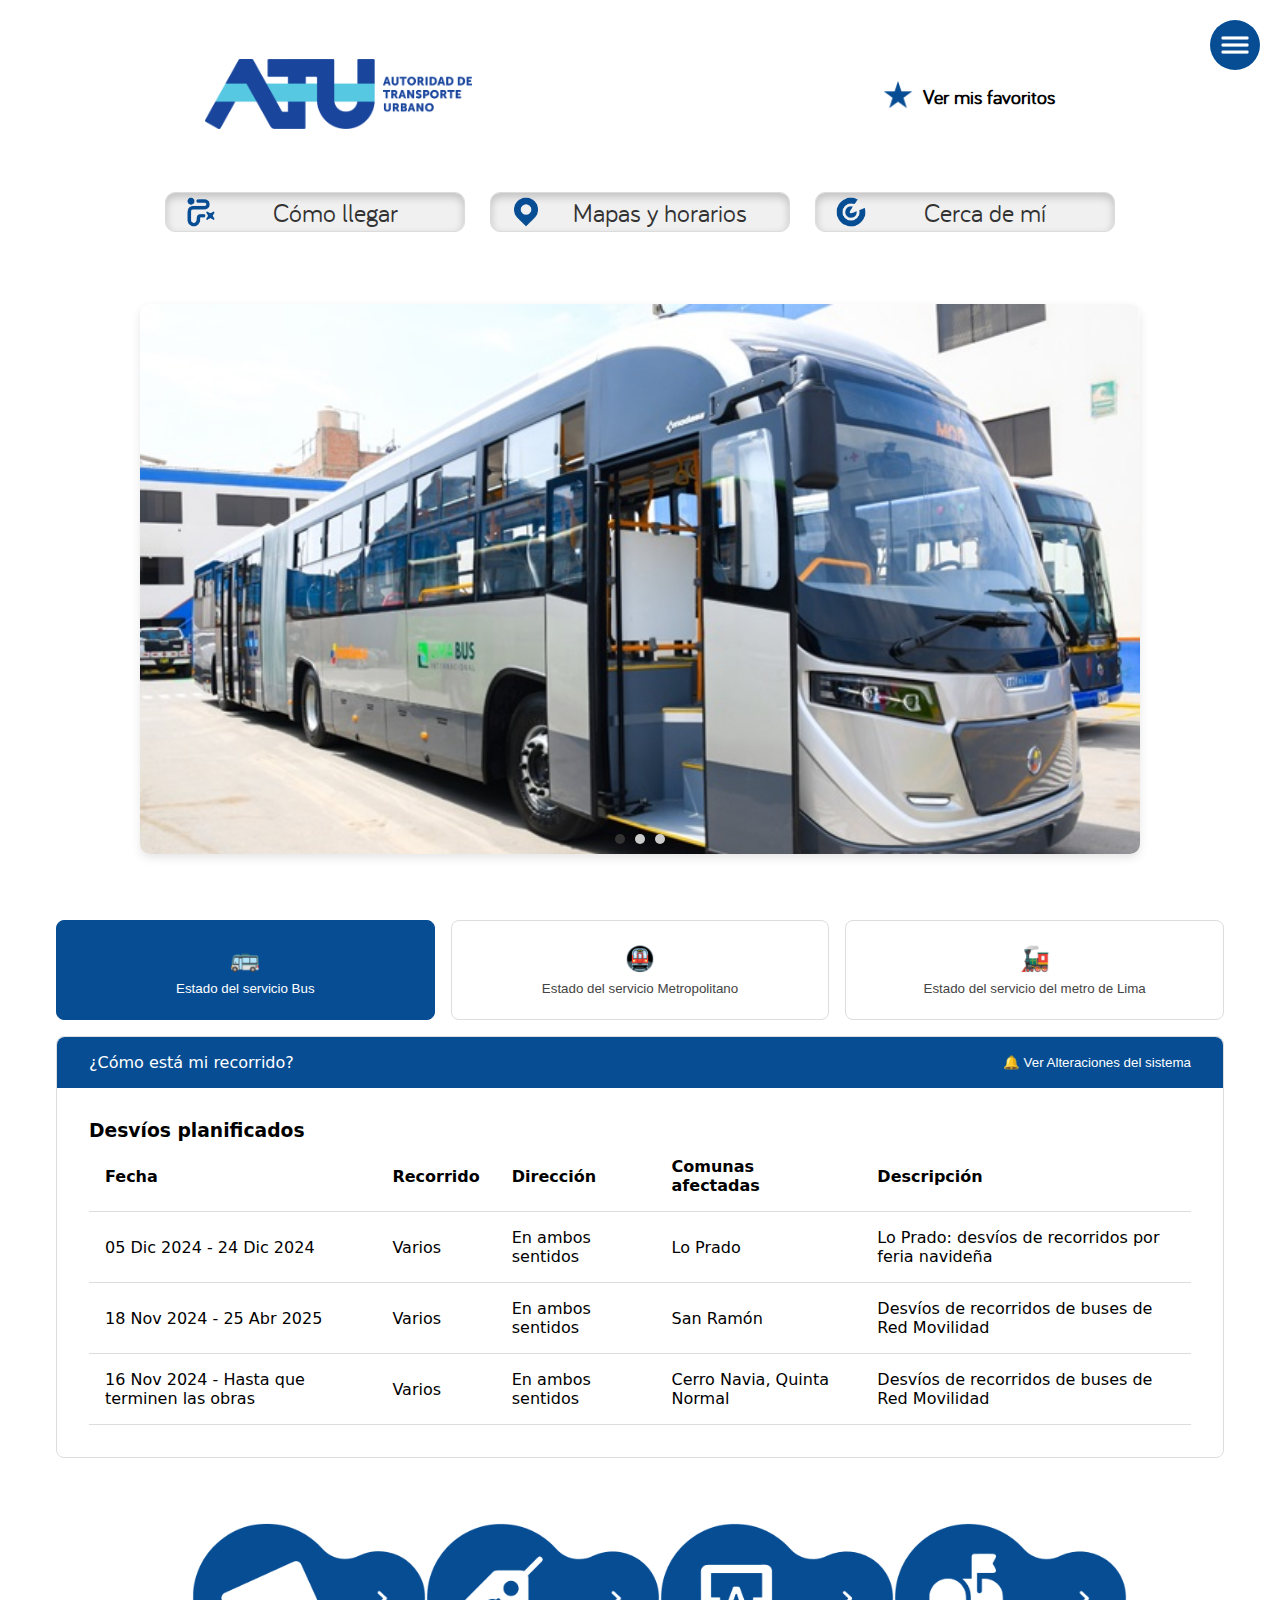
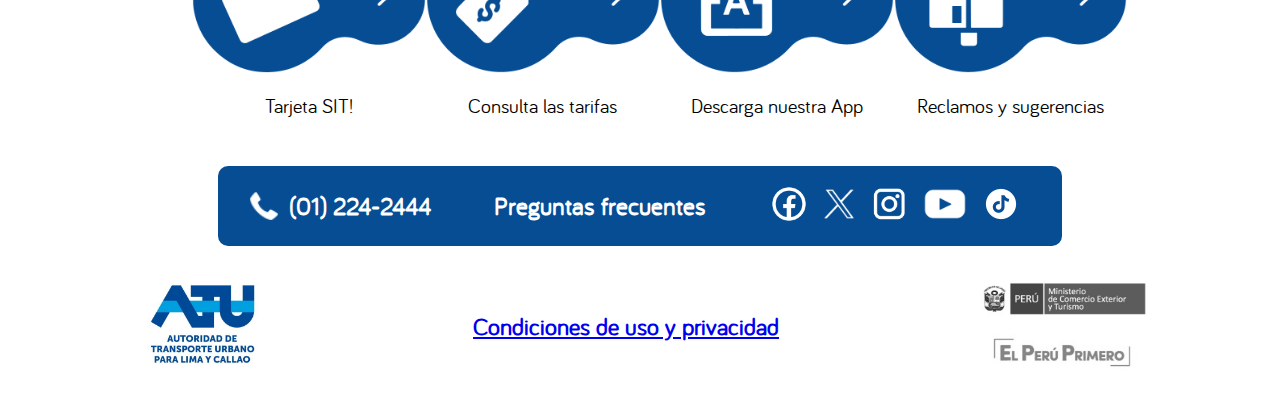
<file: index.html>
<!DOCTYPE html>
<html lang="en">
<head>
    <meta charset="UTF-8">
    <meta name="viewport" content="width=device-width, initial-scale=1.0">
    <link rel="stylesheet" href="styles/bloquefijo.css">
    <link rel="stylesheet" href="styles/inicio.css">
    <link rel="stylesheet" href="styles/contenido.css">
    <link rel="stylesheet" href="styles/menu.css">
    <title>Inicio - ATU</title>
    <link rel="icon" href="images/Frame-1.ico" type="image/x-icon">
</head>
<body>
    <div class="header">
        <div class="logo">
            <a href="index.html"><img src="images/Logotipo_ATU_2.png" alt="Logotipo_ATU"></a>
        </div>
        <div class="fav_menu">
            <div class="fav">
                <h1><img src="images/fav.png" alt="favoritos">Ver mis favoritos</h1>
            </div>
            <div class="menu">
                <button class="menu-btn">
                  <img src="images/menu.png" alt="menu">
                </button>

                <div class="overlay"></div>

                <div class="side-menu">
                    <button class="close-btn">×</button>
                    <a href="#" class="menu-item">Planifica tu viaje</a>
                    <a href="#" class="menu-item">Estado del servicio</a>
                    <a href="#" class="menu-item">Mapas y horarios</a>
                    <a href="#" class="menu-item">Tarifas y recargas</a>
                    <a href="#" class="menu-item">Red comunica</a>
                    <a href="#" class="menu-item">Ayuda y contacto</a>
                    <a href="#" class="menu-item">Acerca de red</a>
                    
                    <div class="language-section">
                        <a href="#" class="menu-item">Español</a>
                        <a href="#" class="menu-item">Quechua (Proximamente)</a>
                    </div>
                </div>

                <script>
                    const menuBtn = document.querySelector('.menu-btn');
                    const sideMenu = document.querySelector('.side-menu');
                    const closeBtn = document.querySelector('.close-btn');
                    const overlay = document.querySelector('.overlay');

                    menuBtn.addEventListener('click', () => {
                        sideMenu.classList.add('active');
                        overlay.classList.add('active');
                    });

                    const closeMenu = () => {
                        sideMenu.classList.remove('active');
                        overlay.classList.remove('active');
                    };

                    closeBtn.addEventListener('click', closeMenu);
                    overlay.addEventListener('click', closeMenu);
                </script>
            </div>
        </div>
    </div>

    <div class="padre">
        <div class="header2">
            <div class="button-container">
                <a href="comollegar.html" class="button">
                    <img src="images/como-llegar.png" alt="Route">
                    <span>Cómo llegar</span>
                </a>
                <a href="mapasyhorarios.html" class="button">
                    <img src="images/mapas.png" alt="Map">
                    <span>Mapas y horarios</span>
                </a>
                <a href="#" class="button">
                    <img src="images/filtro-cerca.png" alt="Nearby">
                    <span>Cerca de mí</span>
                </a>
            </div>
        </div>
    </div>
    
    <div class="padre">
        <div class="carousel">
            <div class="carousel-track">
                <div class="carousel-item">
                    <img src="images/slide1.jpg" alt="Image 1">
                </div>
                <div class="carousel-item">
                    <img src="images/slide2.jpg" alt="Image 2">
                </div>
                <div class="carousel-item">
                    <img src="images/slide3.png" alt="Image 3">
                </div>
            </div>
            <div class="carousel-indicators">
                <div class="indicator" data-index="0"></div>
                <div class="indicator" data-index="1"></div>
                <div class="indicator" data-index="2"></div>
            </div>
            <script src="js/carrusel.js"></script>
        </div>
    </div>
    
    <div class="container">
        <div class="tabs">
          <button class="tab active" data-tab="bus">
            <span class="tab-icon">🚌</span>
            <span class="tab-text">Estado del servicio Bus</span>
          </button>
          <button class="tab" data-tab="metro">
            <span class="tab-icon">🚇</span>
            <span class="tab-text">Estado del servicio Metropolitano</span>
          </button>
          <button class="tab" data-tab="metrotren">
            <span class="tab-icon">🚂</span>
            <span class="tab-text">Estado del servicio del metro de Lima</span>
          </button>
        </div>
        
        <div class="content-wrapper">
          <div class="content active" id="bus">
            <div class="status-header">
              <div>¿Cómo está mi recorrido?</div>
              <button onclick="alert('Ver alteraciones')" style="background:none;border:none;color:white;cursor:pointer">
                🔔 Ver Alteraciones del sistema
              </button>
            </div>
            
            <div class="planned-changes">
              <h3>Desvíos planificados</h3>
              <table>
                <thead>
                  <tr>
                    <th>Fecha</th>
                    <th>Recorrido</th>
                    <th>Dirección</th>
                    <th>Comunas afectadas</th>
                    <th>Descripción</th>
                  </tr>
                </thead>
                <tbody>
                  <tr>
                    <td>05 Dic 2024 - 24 Dic 2024</td>
                    <td>Varios</td>
                    <td>En ambos sentidos</td>
                    <td>Lo Prado</td>
                    <td>Lo Prado: desvíos de recorridos por feria navideña</td>
                  </tr>
                  <tr>
                    <td>18 Nov 2024 - 25 Abr 2025</td>
                    <td>Varios</td>
                    <td>En ambos sentidos</td>
                    <td>San Ramón</td>
                    <td>Desvíos de recorridos de buses de Red Movilidad</td>
                  </tr>
                  <tr>
                    <td>16 Nov 2024 - Hasta que terminen las obras</td>
                    <td>Varios</td>
                    <td>En ambos sentidos</td>
                    <td>Cerro Navia, Quinta Normal</td>
                    <td>Desvíos de recorridos de buses de Red Movilidad</td>
                  </tr>
                </tbody>
              </table>
            </div>
          </div>
          
          <div class="content" id="metro">
            <div class="status-header">
              <div>No hay incidencias</div>
              <button onclick="alert('Ver plano')" style="background:none;border:none;color:white;cursor:pointer">
                📍 Ver plano de red
              </button>
            </div>
            
            <div class="metro-lines">

              <div class="line-status">
                <span class="line-badge L1">REGULAR A</span>
                <button onclick="toggleImage('imageContainerL1')">Ver Ruta</button>
                <div id="imageContainerL1" style="display: none;">
                  <a href="images/A-REGULAR.png" download="Ruta-Metro-Regular-A">
                    <img src="images/A-REGULAR.png" alt="Ruta del metro" />
                  </a>
                </div>
            </div>
            
            

            <div class="line-status">
              <span class="line-badge L2">REGULAR B</span>
              <button onclick="toggleImage('imageContainerL2')">Ver Ruta</button>
              <div id="imageContainerL2" style="display: none;">
                  <a href="images/nuevo-Regular-B.jpg" download="REGULAR-B">
                      <img src="images/nuevo-Regular-B.jpg" alt="Ruta del metro" />
                  </a>
              </div>
          </div>
          
          <div class="line-status">
              <span class="line-badge L3">REGULAR C</span>
              <button onclick="toggleImage('imageContainerL3')">Ver Ruta</button>
              <div id="imageContainerL3" style="display: none;">
                  <a href="images/REGULAR-C-QR.png" download="REGULAR-C">
                      <img src="images/REGULAR-C-QR.png" alt="Ruta del metro" />
                  </a>
              </div>
          </div>
          
          <div class="line-status">
              <span class="line-badge L4">REGULAR D</span>
              <button onclick="toggleImage('imageContainerL4')">Ver Ruta</button>
              <div id="imageContainerL4" style="display: none;">
                  <a href="images/D-REGULAR.png" download="REGULAR-D">
                      <img src="images/D-REGULAR.png" alt="Ruta del metro" />
                  </a>
              </div>
          </div>
          
          <div class="line-status">
              <span class="line-badge L4a">EXPRESO 1</span>
              <button onclick="toggleImage('imageContainerL4a')">Ver Ruta</button>
              <div id="imageContainerL4a" style="display: none;">
                  <a href="images/EXPRESO-1AN_NS.jpg" download="EXPRESO-1">
                      <img src="images/EXPRESO-1AN_NS.jpg" alt="Ruta del metro" />
                  </a>
              </div>
          </div>
          
          <div class="line-status">
              <span class="line-badge L5">EXPRESO 2</span>
              <button onclick="toggleImage('imageContainerL5')">Ver Ruta</button>
              <div id="imageContainerL5" style="display: none;">
                  <a href="FF/images/EXPRESO-2A_NS.jpg" download="EXPRESO-2">
                      <img src="images/EXPRESO-2A_NS.jpg" alt="Ruta del metro" />
                  </a>
              </div>
          </div>
          
          <div class="line-status">
              <span class="line-badge L6">EXPRESO 3</span>
              <button onclick="toggleImage('imageContainerL6')">Ver Ruta</button>
              <div id="imageContainerL6" style="display: none;">
                  <a href="FF/images/EXPRESO-3B.png" download="EXPRESO-3">
                      <img src="images/EXPRESO-3B.png" alt="Ruta del metro" />
                  </a>
              </div>
          </div>
          
          <div class="line-status">
              <span class="line-badge L6">EXPRESO 5</span>
              <button onclick="toggleImage('imageContainerL6a')">Ver Ruta</button>
              <div id="imageContainerL6a" style="display: none;">
                  <a href="images/EXPREO 5.jpg" download="EXPRESO-5">
                      <img src="images/EXPREO 5.jpg" alt="Ruta del metro" />
                  </a>
              </div>
          </div>
          
          <div class="line-status">
              <span class="line-badge L5">EXPRESO 6</span>
              <button onclick="toggleImage('imageContainerL5a')">Ver Ruta</button>
              <div id="imageContainerL5a" style="display: none;">
                  <a href="images/EXPRESO-6.png" download="EXPRESO-6">
                      <img src="images/EXPRESO-6.png" alt="Ruta del metro" />
                  </a>
              </div>
          </div>
          
          <div class="line-status">
              <span class="line-badge L4">EXPRESO 7</span>
              <button onclick="toggleImage('imageContainerL4b')">Ver Ruta</button>
              <div id="imageContainerL4b" style="display: none;">
                  <a href="images/EXPRESO-7.png" download="EXPRESO-7">
                      <img src="images/EXPRESO-7.png" alt="Ruta del metro" />
                  </a>
              </div>
          </div>
          
          <div class="line-status">
              <span class="line-badge L3">EXPRESO 8</span>
              <button onclick="toggleImage('imageContainerL3a')">Ver Ruta</button>
              <div id="imageContainerL3a" style="display: none;">
                  <a href="images/nuevo-EX8-QR.jpg" download="EXPRESO-8">
                      <img src="images/nuevo-EX8-QR.jpg" alt="Ruta del metro" />
                  </a>
              </div>
          </div>
          
          <div class="line-status">
              <span class="line-badge L2">EXPRESO 9</span>
              <button onclick="toggleImage('imageContainerL2a')">Ver Ruta</button>
              <div id="imageContainerL2a" style="display: none;">
                  <a href="images/nuevo-EX9-(norte-a-sur)-QR.jpg" download="EXPRESO-9">
                      <img src="images/nuevo-EX9-(norte-a-sur)-QR.jpg" alt="Ruta del metro" />
                  </a>
              </div>
          </div>
          
          <div class="line-status">
              <span class="line-badge L1">EXPRESO 10</span>
              <button onclick="toggleImage('imageContainerL1a')">Ver Ruta</button>
              <div id="imageContainerL1a" style="display: none;">
                  <a href="images/EXPRESO-10.png" download="EXPRESO-10">
                      <img src="images/EXPRESO-10.png" alt="Ruta del metro" />
                  </a>
              </div>
          </div>
          
          <div class="line-status">
              <span class="line-badge L4">EXPRESO 11</span>
              <button onclick="toggleImage('imageContainerL4c')">Ver Ruta</button>
              <div id="imageContainerL4c" style="display: none;">
                  <a href="images/EX11-NS.jpg" download="EXPRESO-11">
                      <img src="images/EX11-NS.jpg" alt="Ruta del metro" />
                  </a>
              </div>
          </div>
          
          <div class="line-status">
              <span class="line-badge L3">EXPRESO 12</span>
              <button onclick="toggleImage('imageContainerL3b')">Ver Ruta</button>
              <div id="imageContainerL3b" style="display: none;">
                  <a href="images/EX12.jpg" download="EXPRESO-12">
                      <img src="images/EX12.jpg" alt="Ruta del metro" />
                  </a>
              </div>
          </div>
          
          <div class="line-status">
              <span class="line-badge L2">SUPER EXPRESO</span>
              <button onclick="toggleImage('imageContainerL2b')">Ver Ruta</button>
              <div id="imageContainerL2b" style="display: none;">
                  <a href="images/SUPEREXPRE.jpg" download="SUPER-EXPRESO">
                      <img src="images/SUPEREXPRE.jpg" alt="Ruta del metro" />
                  </a>
              </div>
          </div>
          
          <div class="line-status">
              <span class="line-badge L1">SUPER EXPRESO NORTE</span>
              <button onclick="toggleImage('imageContainerL1b')">Ver Ruta</button>
              <div id="imageContainerL1b" style="display: none;">
                  <a href="images/SUPEREEXPRESONORTE.png" download="SUPER-EXPRESO-NORTE">
                      <img src="images/SUPEREEXPRESONORTE.png" alt="Ruta del metro" />
                  </a>
              </div>
          </div>
          
          <div class="line-status">
              <span class="line-badge L6">LECHUCEROS</span>
              <button onclick="toggleImage('imageContainerL6b')">Ver Ruta</button>
              <div id="imageContainerL6b" style="display: none;">
                  <a href="images/mapa-Lechucero2.png" download="LECHUCEROS">
                      <img src="images/mapa-Lechucero2.png" alt="Ruta del metro" />
                  </a>
              </div>
          </div>
          



        <script>
                function toggleImage(imageId) {
                    var imageContainer = document.getElementById(imageId);
                    if (imageContainer.style.display === "none") {
                        imageContainer.style.display = "block";
                    } else {
                        imageContainer.style.display = "none";
                    }
                }
         </script>
              
              
                  </div>
                </div>
              </div>
            </div>
          </div>
          
          <div class="content" id="metrotren">
            <div class="status-header">
              <div>No hay incidencias</div>
              <button onclick="alert('Ver línea')" style="background:none;border:none;color:white;cursor:pointer">
                📍 Ver línea
              </button>
            </div>
            
            <div class="metrotren">
              <div class="line-status">
                <span style="font-weight:bold">Metro de Lima</span>
                
                  <ul class="stations">
                    <main>
                      <section>
                          <h2>Línea 1 (Verde)</h2>
                          <ul>
                              <li>Bayóvar (ACTIVO)</li>
                              <li>Santa Rosa (ACTIVO)</li>
                              <li>San Martín (ACTIVO)</li>
                              <li>San Carlos (ACTIVO)</li>
                              <li>Los Postes (ACTIVO)</li>
                              <li>Los Jardines (ACTIVO)</li>
                              <li>Pirámide del Sol (ACTIVO)</li>
                              <li>Caja de Agua (ACTIVO)</li>
                              <li>Presbítero Maestro (ACTIVO)</li>
                              <li>El Ángel (ACTIVO)</li>
                              <li>Miguel Grau (ACTIVO)</li>
                              <li>Gamarra (ACTIVO)</li>
                              <li>Arriola (ACTIVO)</li>
                              <li>La Cultura (ACTIVO)</li>
                              <li>San Borja Sur (ACTIVO)</li>
                              <li>Angamos (ACTIVO)</li>
                              <li>Cabitos (ACTIVO)</li>
                              <li>Ayacucho (ACTIVO)</li>
                              <li>Jorge Chávez (ACTIVO)</li>
                              <li>Atocongo (ACTIVO)</li>
                              <li>San Juan (ACTIVO)</li>
                              <li>María Auxiliadora (ACTIVO)</li>
                              <li>Villa María (ACTIVO)</li>
                              <li>Pumacahua (ACTIVO)</li>
                              <li>Parque Industrial (ACTIVO)</li>
                              <li>Villa El Salvador (ACTIVO)</li>
                              <a> </a>
                              <a> </a>
                              <div class="download-button">
                                <a href="images/Mapa_Linea_1_Metro_de_Lima-768x576.webp" download="Imagen-Ruta-Metro">
                                  <button>DESCARGAR MAPA LINEA 1</button>
                                </a>
                              </div>
                          </ul>
                      </section>
              
                      
                      
                  </main>
                  </ul>
              </section>
                <span></span>
              </div>
            </div>
          </div>
        </div>
        <script src="js/tabla.js"></script>
      </div>

    <div class="burbujas">
        <div class="subburbujas">
            <div class="tarjeta">
                <a href="tarjeta.html"><img src="images/servicios-recarga-tu-tarjeta.png" alt="Tarjetas">Tarjeta SIT!</a>
            </div>
            <div class="tarifas">
                <a href="ConsultaTarifa.html"><img src="images/servicios-consulta-las-tarifas.png" alt="Tarjetas">Consulta las tarifas</a>
            </div>
            <div class="app">
                <a href="https://portal.atu.gob.pe/app-ATU/aplicacionMovil.html"><img src="images/servicios-descarga-nuestra-app.png" alt="Tarjetas">Descarga nuestra App</a>
            </div>
            <div class="reclamos">
                <a href="reclamos.html"><img src="images/servicios-reclamos-y-sugerencias.png" alt="Tarjetas">Reclamos y sugerencias</a>
            </div>
        </div>
    </div>

    <div class="redes1">
        <div class="redes2">
            <div class="telefono">
                <h1><img src="images/telefono-blanco.png" alt="telefono">(01) 224-2444</h1>
            </div>
            <div class="texto">
                <a href="preguntasfrecuentes.html"><h1>Preguntas frecuentes</h1></a>
            </div>
            <div class="redes3">
              <div class="fb">
                <a href="https://www.facebook.com/ATU.GobPeru/" target="_blank">
                    <img src="images/facebook-new.png" alt="Facebook">
                </a>
            </div>
            <div class="twt">
                <a href="https://x.com/ATU_GobPeru" target="_blank">
                    <img src="images/twitter-x.png" alt="Twitter">
                </a>
            </div>
            <div class="ig">
                <a href="https://www.instagram.com/atu.gobperu/" target="_blank">
                    <img src="images/instagram.png" alt="Instagram">
                </a>
            </div>
            <div class="yt">
                <a href="https://www.youtube.com/c/ATUPer%C3%BA" target="_blank">
                    <img src="images/youtube.png" alt="YouTube">
                </a>
            </div>
            <div class="tktk">
                <a href="https://www.tiktok.com/@atuperu" target="_blank">
                    <img src="images/tiktok.png" alt="TikTok">
                </a>
            </div>
            </div>
        </div>
    </div>

    <div class="antfoot">
        <div class="footer">
            <div class="footlogo">
                <a href="index.html"><img src="images/Logo_ATU_4.jpg" alt=""></a>
            </div>
            <h1>
                    <a href="Doc/PyP.pdf" download="condiciones y privacidad">Condiciones de uso y privacidad</a>
                </h1>
            <div class="footlogo2">
               <img src="images/mtc.png" alt=""> 
            </div>
        </div>
    </div>
</body>
</html>
</file>
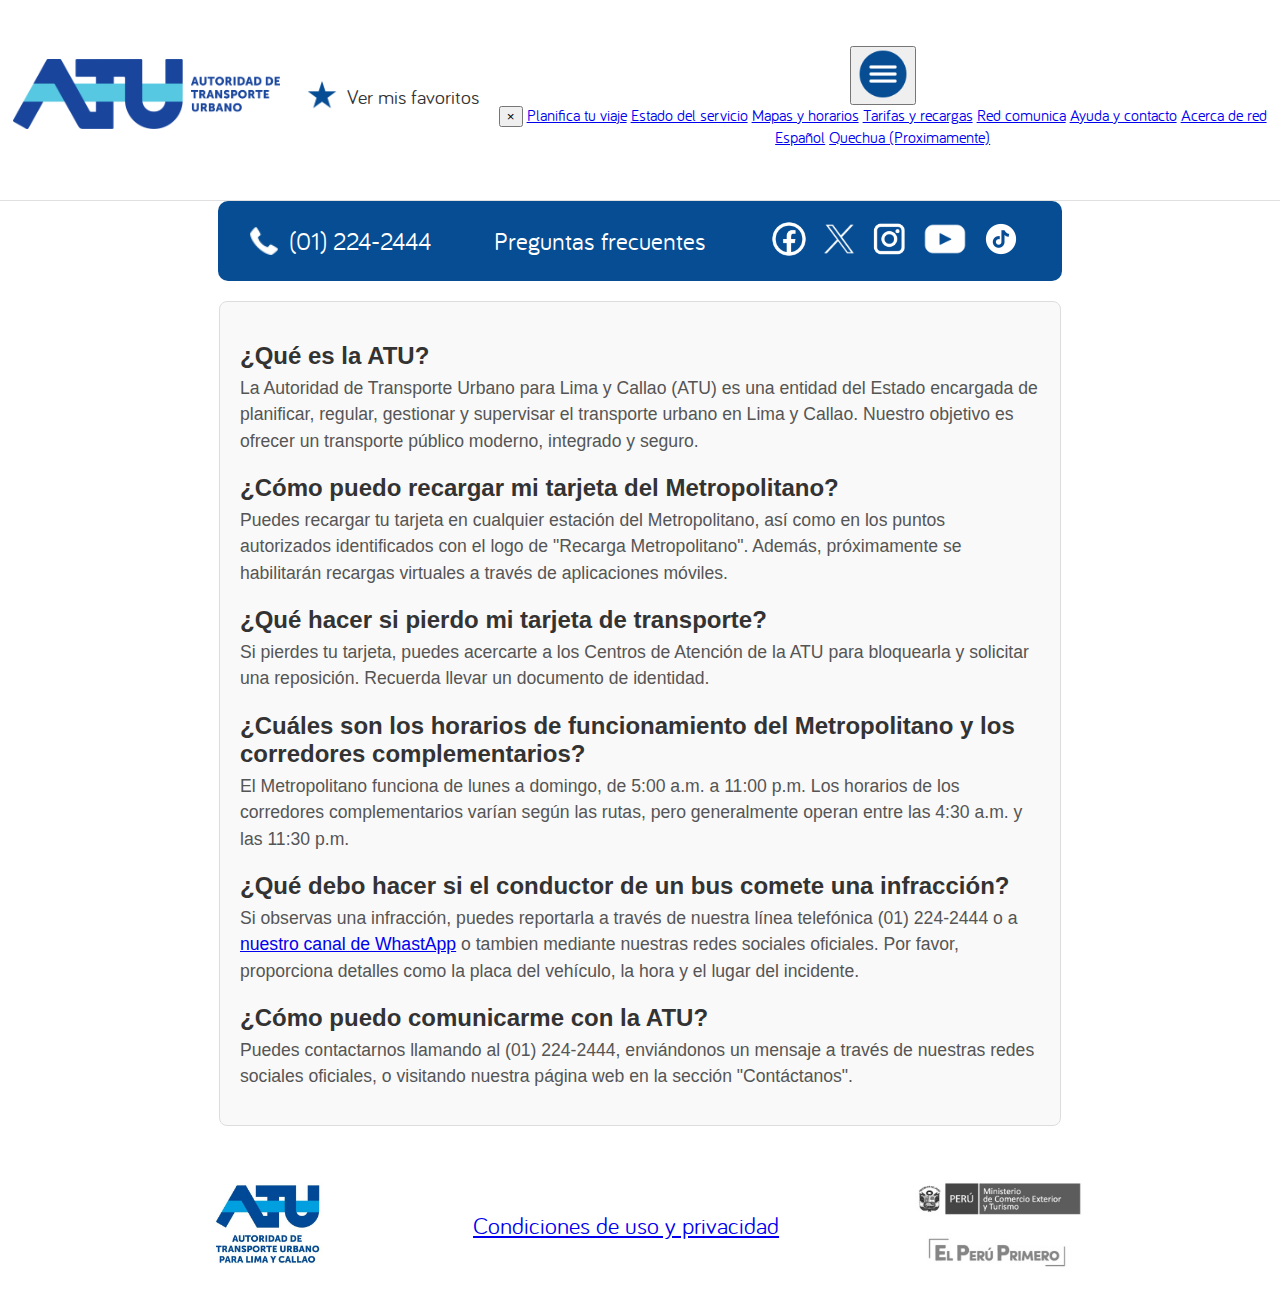
<file: preguntasfrecuentes.html>
<!DOCTYPE html>
<html lang="en">
<head>
    <meta charset="UTF-8">
    <meta name="viewport" content="width=device-width, initial-scale=1.0">
    <link rel="stylesheet" href="styles/bloquefijo.css">
    <link rel="stylesheet" href="styles/inicio.css">
    <link rel="stylesheet" href="styles/contenido.css">
    <link rel="stylesheet" href="styles/pf.css">


    <link rel="stylesheet" href="styles/preguntas.css">

    <title>Inicio - ATU</title>
    <link rel="icon" href="images/Frame-1.ico" type="image/x-icon">
</head>
<body>
    <div class="header">
        <div class="logo">
            <a href="index.html"><img src="images/Logotipo_ATU_2.png" alt="Logotipo_ATU"></a>
        </div>
        <div class="fav_menu">
            <div class="fav">
                <h1><img src="images/fav.png" alt="favoritos">Ver mis favoritos</h1>
            </div>
            <div class="menu">
                <button class="menu-btn">
                  <img src="images/menu.png" alt="menu">
                </button>

                <div class="overlay"></div>

                <div class="side-menu">
                    <button class="close-btn">×</button>
                    <a href="#" class="menu-item">Planifica tu viaje</a>
                    <a href="#" class="menu-item">Estado del servicio</a>
                    <a href="#" class="menu-item">Mapas y horarios</a>
                    <a href="#" class="menu-item">Tarifas y recargas</a>
                    <a href="#" class="menu-item">Red comunica</a>
                    <a href="#" class="menu-item">Ayuda y contacto</a>
                    <a href="#" class="menu-item">Acerca de red</a>
                    
                    <div class="language-section">
                        <a href="#" class="menu-item">Español</a>
                        <a href="#" class="menu-item">Quechua (Proximamente)</a>
                    </div>
                </div>

                <script>
                    const menuBtn = document.querySelector('.menu-btn');
                    const sideMenu = document.querySelector('.side-menu');
                    const closeBtn = document.querySelector('.close-btn');
                    const overlay = document.querySelector('.overlay');

                    menuBtn.addEventListener('click', () => {
                        sideMenu.classList.add('active');
                        overlay.classList.add('active');
                    });

                    const closeMenu = () => {
                        sideMenu.classList.remove('active');
                        overlay.classList.remove('active');
                    };

                    closeBtn.addEventListener('click', closeMenu);
                    overlay.addEventListener('click', closeMenu);
                </script>
            </div>
        </div>
    </div>



    <nav>
        <ul class="nav-list">
            
        </ul>
    </nav>

    
    

    <div class="redes1">
        <div class="redes2">
            <div class="telefono">
                <h1><img src="images/telefono-blanco.png" alt="telefono">(01) 224-2444</h1>
            </div>
            <div class="texto">
                <a href="preguntasfrecuentes.html"><h1>Preguntas frecuentes</h1></a>
            </div>
            <div class="redes3">
                <div class="fb">
                    <a href="https://www.facebook.com/ATU.GobPeru"><img src="images/facebook-new.png" alt=""></a>
                </div>
                <div class="twt">
                  <a href="https://x.com/ATU_GobPeru"><img src="images/twitter-x.png" alt=""></a>
                </div>
                <div class="ig">
                  <a href="https://www.instagram.com/atu.gobperu"><img src="images/instagram.png" alt=""></a>
                </div>
                <div class="yt">
                  <a href="https://www.youtube.com/c/ATUPer%C3%BA"><img src="images/youtube.png" alt=""></a>
                </div>
                <div class="tktk">
                  <a href="https://www.tiktok.com/@atuperu"><img src="images/tiktok.png" alt=""></a>
                </div>
            </div>
        </div>
    </div>

    <div id="preguntas" class="faq-section preguntas">
        <div class="faq-item">
            <h2>¿Qué es la ATU?</h2>
            <p>
                La Autoridad de Transporte Urbano para Lima y Callao (ATU) es una entidad del Estado encargada de planificar, regular, gestionar y supervisar el transporte urbano en Lima y Callao. Nuestro objetivo es ofrecer un transporte público moderno, integrado y seguro.
            </p>
        </div>
    
        <div class="faq-item">
            <h2>¿Cómo puedo recargar mi tarjeta del Metropolitano?</h2>
            <p>
                Puedes recargar tu tarjeta en cualquier estación del Metropolitano, así como en los puntos autorizados identificados con el logo de "Recarga Metropolitano". Además, próximamente se habilitarán recargas virtuales a través de aplicaciones móviles.
            </p>
        </div>
    
        <div class="faq-item">
            <h2>¿Qué hacer si pierdo mi tarjeta de transporte?</h2>
            <p>
                Si pierdes tu tarjeta, puedes acercarte a los Centros de Atención de la ATU para bloquearla y solicitar una reposición. Recuerda llevar un documento de identidad.
            </p>
        </div>
    
        <div class="faq-item">
            <h2>¿Cuáles son los horarios de funcionamiento del Metropolitano y los corredores complementarios?</h2>
            <p>
                El Metropolitano funciona de lunes a domingo, de 5:00 a.m. a 11:00 p.m. Los horarios de los corredores complementarios varían según las rutas, pero generalmente operan entre las 4:30 a.m. y las 11:30 p.m.
            </p>
        </div>
    
        <div class="faq-item">
            <h2>¿Qué debo hacer si el conductor de un bus comete una infracción?</h2>
            <p>
                Si observas una infracción, puedes reportarla a través de nuestra línea telefónica (01) 224-2444 o a <a href="https://wa.me/+51945838534" target="_blank">nuestro canal de WhastApp</a> o tambien mediante nuestras redes sociales oficiales. Por favor, proporciona detalles como la placa del vehículo, la hora y el lugar del incidente.
            </p>
        </div>
    
        <div class="faq-item">
            <h2>¿Cómo puedo comunicarme con la ATU?</h2>
            <p>
                Puedes contactarnos llamando al (01) 224-2444, enviándonos un mensaje a través de nuestras redes sociales oficiales, o visitando nuestra página web en la sección "Contáctanos".
            </p>
        </div>
    </div>
    

    <div class="antfoot">
        <div class="footer">
            <div class="footlogo">
                <a href="index.html"><img src="images/Logo_ATU_4.jpg" alt=""></a>
            </div>
            <div>
                
                <h1>
                    <a href="Doc/PyP.pdf" download="condiciones y privacidad">Condiciones de uso y privacidad</a>
                </h1>
                
            </div>
            <div class="footlogo2">
                <img src="images/mtc.png" alt=""> 
            </div>
        </div>
    </div>
</body>
</html>
</file>
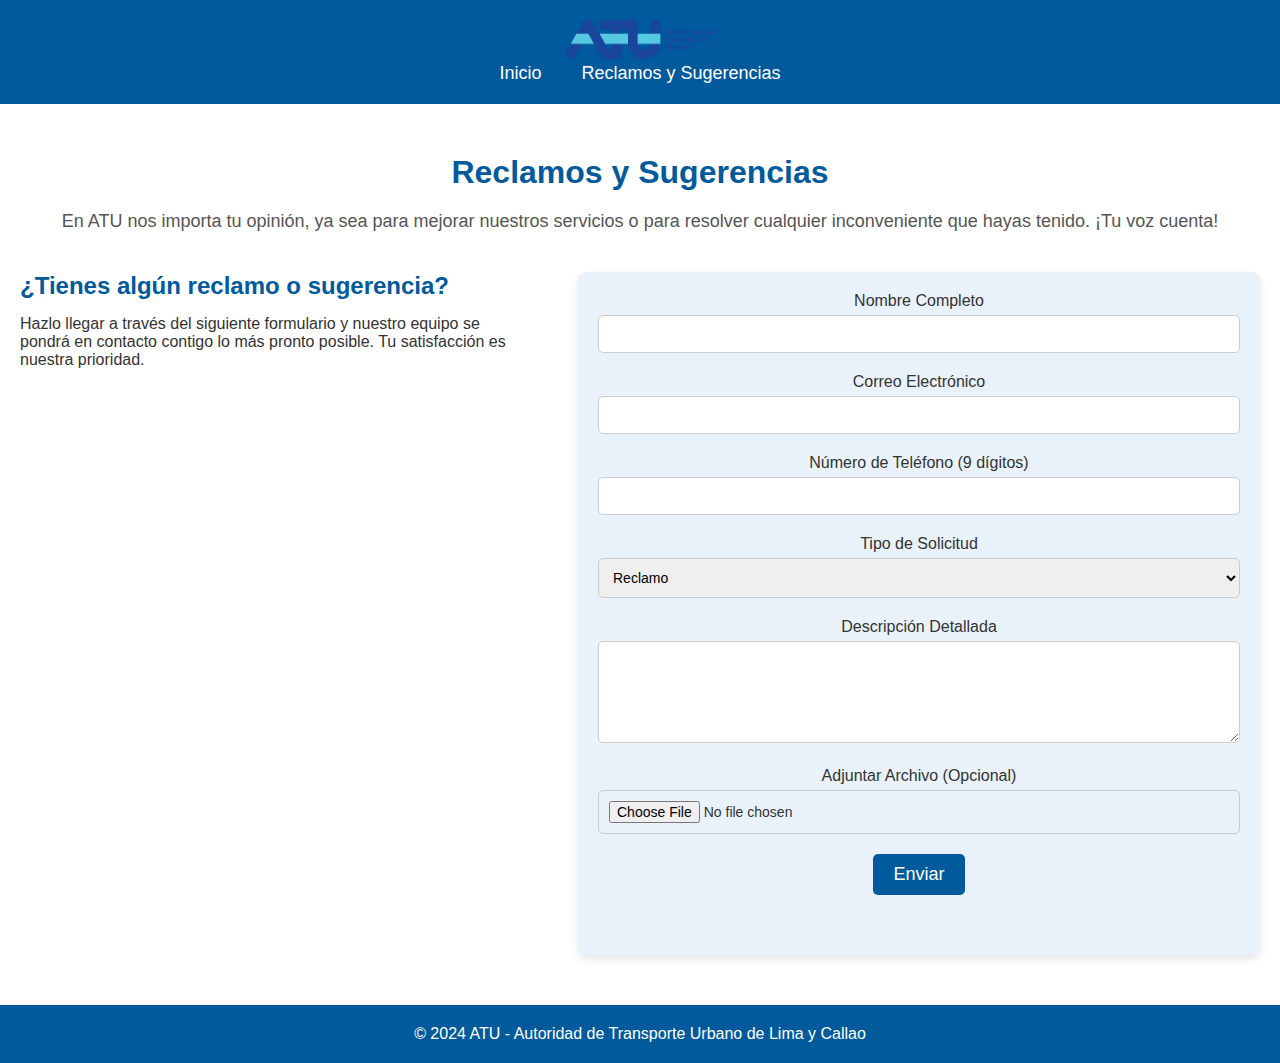
<file: reclamos.html>
<!DOCTYPE html>
<html lang="es">
<head>
    <meta charset="UTF-8">
    <meta name="viewport" content="width=device-width, initial-scale=1.0">
    <link rel="stylesheet" href="styles/reclamo.css">
    <title>Reclamos y Sugerencias - ATU</title>
    <script>
        function validarFormulario(event) {
            event.preventDefault(); // Evita que el formulario se envíe inmediatamente

            var nombre = document.getElementById('nombre').value;
            var tipo = document.getElementById('tipo').value; // Obtener el valor seleccionado
            var telefono = document.getElementById('telefono').value;
            var descripcion = document.getElementById('descripcion').value;
            var regex = /^[a-zA-ZáéíóúÁÉÍÓÚüÜ\s]+$/; // Expresión regular que permite solo letras y espacios
            var regexTelefono = /^\d{9}$/; // Validación para números de teléfono con 9 dígitos

            var errorEncontrado = false; // Variable para comprobar si hay errores

            // Validación del nombre
            if (!regex.test(nombre)) {
                document.getElementById('mensaje-error').style.display = 'block'; // Muestra el mensaje de error del nombre
                errorEncontrado = true; // Marca como error
            } else {
                document.getElementById('mensaje-error').style.display = 'none'; // Si el nombre es válido, oculta el mensaje de error
            }

            // Validación del teléfono (solo números y exactamente 9 dígitos)
            if (!regexTelefono.test(telefono)) {
                document.getElementById('telefono-error').style.display = 'block'; // Muestra el mensaje de error del teléfono
                errorEncontrado = true; // Marca como error
            } else {
                document.getElementById('telefono-error').style.display = 'none'; // Si el teléfono es válido, oculta el mensaje de error
            }

            // Validación de descripción
            if (descripcion.trim() === "") {
                alert("¡Por favor, ingresa una descripción detallada!");
                errorEncontrado = true;
            }

            // Si hay errores, no enviar el formulario
            if (errorEncontrado) {
                return; // Si hay errores, no hacemos nada y el formulario no se envía
            }

            // Mostrar alerta con el tipo de solicitud
            mostrarAlerta(tipo); // Llamamos a la función que muestra la alerta
            habilitarEnvioSMS(); // Habilitar el botón de envío por SMS
        }

        function mostrarAlerta(tipo) {
            // Crear el mensaje de la alerta basado en la selección del usuario
            var mensaje = tipo === 'reclamo' ? '¡Tu reclamo ha sido enviado con éxito!' : '¡Tu sugerencia ha sido enviada con éxito!';

            // Crear un div para la alerta
            var alerta = document.createElement('div');
            alerta.classList.add('alerta');
            alerta.innerHTML = `<p>${mensaje}</p>`;

            // Insertar la alerta en el body
            document.body.appendChild(alerta);

            // Después de 5 segundos, hacer desaparecer la alerta
            setTimeout(function() {
                alerta.classList.add('desaparece');
            }, 5000);

            setTimeout(function() {
                alerta.remove(); // Eliminar la alerta después de que desaparezca
            }, 6000);
        }

        function habilitarEnvioSMS() {
            var botonSMS = document.getElementById('boton-sms');
            botonSMS.disabled = false; // Habilitar el botón de envío por SMS
        }

        function enviarReporte() {
            var telefono = document.getElementById('telefono').value;
            var descripcion = document.getElementById('descripcion').value;
            var fecha = new Date();
            var fechaActual = `${fecha.getDate()}/${fecha.getMonth() + 1}/${fecha.getFullYear()}`;
            var horaActual = `${fecha.getHours()}:${fecha.getMinutes()}:${fecha.getSeconds()}`;

            // Validar número de teléfono (asegurarse de que tenga 9 dígitos)
            var regexTelefono = /^\d{9}$/;
            if (!regexTelefono.test(telefono)) {
                alert("¡Error! El número de teléfono debe contener exactamente 9 dígitos.");
                return;
            }

            // Simulación de envío de reporte al número del usuario
            var mensaje = `Reporte de Reclamo/Sugerencia:\n\nFecha: ${fechaActual}\nHora: ${horaActual}\nDescripción: ${descripcion}`;

            // Mostrar mensaje simulado
            alert(`El reporte ha sido enviado a tu número: ${telefono}\n\nMensaje:\n${mensaje}`);
        }
    </script>
</head>
<body>
    <header>
        <div class="logo">
            <a href="index.html"><img src="images/Logotipo_ATU_2.png" alt="Logotipo ATU"></a>
        </div>
        <nav>
            <ul>
                <li><a href="index.html">Inicio</a></li>
                <li><a href="#reclamo">Reclamos y Sugerencias</a></li>
            </ul>
        </nav>
    </header>

    <section class="reclamo-section">
        <h1>Reclamos y Sugerencias</h1>
        <p>En ATU nos importa tu opinión, ya sea para mejorar nuestros servicios o para resolver cualquier inconveniente que hayas tenido. ¡Tu voz cuenta!</p>

        <div class="reclamo-container">
            <div class="reclamo-info">
                <h2>¿Tienes algún reclamo o sugerencia?</h2>
                <p>Hazlo llegar a través del siguiente formulario y nuestro equipo se pondrá en contacto contigo lo más pronto posible. Tu satisfacción es nuestra prioridad.</p>
            </div>

            <div class="reclamo-form">
                <form action="#" method="POST" onsubmit="validarFormulario(event)">
                    <div class="form-group">
                        <label for="nombre">Nombre Completo</label>
                        <input type="text" id="nombre" name="nombre" required>
                        <p id="mensaje-error" style="color: red; display: none;">¡Error! El nombre solo puede contener letras y espacios.</p>
                    </div>

                    <div class="form-group">
                        <label for="email">Correo Electrónico</label>
                        <input type="email" id="email" name="email" required>
                    </div>

                    <div class="form-group">
                        <label for="telefono">Número de Teléfono (9 dígitos)</label>
                        <input type="tel" id="telefono" name="telefono" pattern="\d{9}" required>
                        <p id="telefono-error" style="color: red; display: none;">¡Error! El número de teléfono debe contener exactamente 9 dígitos.</p>
                    </div>

                    <div class="form-group">
                        <label for="tipo">Tipo de Solicitud</label>
                        <select id="tipo" name="tipo" required>
                            <option value="reclamo">Reclamo</option>
                            <option value="sugerencia">Sugerencia</option>
                        </select>
                    </div>

                    <div class="form-group">
                        <label for="descripcion">Descripción Detallada</label>
                        <textarea id="descripcion" name="descripcion" rows="5" required></textarea>
                    </div>

                    <div class="form-group">
                        <label for="adjunto">Adjuntar Archivo (Opcional)</label>
                        <input type="file" id="adjunto" name="adjunto">
                    </div>

                    <button type="submit" class="submit-btn">Enviar</button>
                </form>
<p> </p>
                
            </div>
        </div>
    </section>

    <footer>
        <div class="footer-container">
            <p>&copy; 2024 ATU - Autoridad de Transporte Urbano de Lima y Callao</p>
        </div>
    </footer>
</body>
</html>
</file>
<file: styles/bloquefijo.css>
.header {
    height: 12em;
    text-align: center;
    display: flex;
    align-items: center;
    justify-content: space-around;
}
.logo {
    display: flex;
    align-items: center;
    justify-content: center;
}
.logo img {
    max-height: 70px;
}

.fav_menu {
    display: flex;
    align-items: center;
    justify-content: center;
}
.fav h1 {
    font-size: 20px;
    padding-right: 20px;
    text-align: center;
    display: flex;
    justify-content: center; /* Alinea horizontalmente */
    align-items: center;    /* Alinea verticalmente */
    /*border: 1px solid #ccc; /* Solo para visualizar */
}
.fav h1 img {
    padding-right: 10px;
    height: 30px;
}
.menu img {
    height: 50px;
}



.redes1 {
    display: flex;
    align-items: center;
    justify-content: space-around;
}
.redes2 {
    height: 80px;
    width: 66%;
    border-radius: 10px;
    display: flex;
    align-items: center;
    justify-content: space-around;
    background-color: #064D94;
}
.redes2 h1 img {
    padding-right: 10px;
    height: 30px;
}
.redes2 h1 {
    color: white;
    font-size: 25px;
    text-align: center;
    display: flex;
    justify-content: center; /* Alinea horizontalmente */
    align-items: center;    /* Alinea verticalmente */
    /*border: 1px solid #ccc; /* Solo para visualizar */
}
.redes2 a {
    text-decoration: none;
}
.redes3 {   
    display: flex;
    align-items: center;
    justify-content: space-around;
}
.redes3 img {
    margin-right: 10px;
    height: 40px;
}

.antfoot {
    display: flex;
    align-items: center;
    justify-content: space-around;
}
.footer {
    background-color: #ffffff;
    text-align: center;
    height: 10em;
    width: 80%;
    font-size: 1em;
    display: flex;
    align-items: center;
    justify-content: space-around;
}
.footer h1 {
    margin: 0;
    font-size: 24px;
    display: grid;
    place-items: center;
    text-align: center;
    color: #064D94;
    height: 100%;
    width: 100%;
}
.footlogo img {
    height: 150px;
}
.footlogo2 img {
    height: 100px;
}
</file>
<file: styles/inicio.css>
@font-face {
    font-family: 'Bariol-Regular';
    src: url('../fonts/Bariol-Regular.eot');
    src: url('../fonts/Bariol-Regular.eot?#iefix') format('embedded-opentype'), url('../fonts/Bariol-Regular.svg#Bariol-Regular') format('svg'), url('../fonts/Bariol-Regular.ttf') format('truetype'), url('../fonts/Bariol-Regular.woff') format('woff'), url('../fonts/Bariol-Regular.woff2') format('woff2');
    font-weight: normal;
    font-style: normal;
}
body {
    font-family: 'Bariol-Regular', sans-serif;
    margin: 0;
    padding: 0;
}
body::-webkit-scrollbar {
    display: none; /* Chrome, Safari, Opera */
  }
.container {
    margin: 0 auto;
    background-color: #F1F3F0;
}

.header2 {
    height: 7em;
    width: 80%;
    text-align: center;
    display: flex;
    align-items: center;
    justify-content: space-evenly;
    position: relative;
}

.button-container {
    display: flex;
    gap: 25px;
    
    position: absolute;
    top: 0;
}
.button {
    display: flex;
    align-items: center;
    justify-content: space-between;
    padding: 10px 20px;
    background-color: #f0f0f0;
    border: 1px solid #dcdcdc;
    border-radius: 10px;
    box-shadow: inset 0 4px 8px rgba(0, 0, 0, 0.2);
    text-decoration: none;
    color: #333;
    font-size: 26px;
    cursor: pointer;
    width: 300px;
    height: 40px;
}
.button:hover {
    background-color: #e0e0e0;
}
.button img {
    height: 30px;
    margin-right: 10px;
}
.button span {
    flex: 1;
}

.padre {
    display: flex;
    justify-content: center;
    align-items: center;
    
}
.carousel {
    width: 1000px;
    height: 550px;
    overflow: hidden;
    border-radius: 10px;
    box-shadow: 0 4px 10px rgba(0, 0, 0, 0.1);
    position: relative;
    
}
.carousel-track {
    display: flex;
    transition: transform 0.5s ease-in-out;
}
.carousel-item {
    min-width: 100%;
}
.carousel-item img {
    width: 100%;
    display: block;    
}
.carousel-indicators {
    position: absolute;
    bottom: 10px;
    left: 50%;
    transform: translateX(-50%);
    display: flex;
    gap: 10px;
}
.indicator {
    width: 10px;
    height: 10px;
    background-color: #ccc;
    border-radius: 50%;
    cursor: pointer;
    transition: background-color 0.3s ease;
}
.indicator.active {
    background-color: #333;
}

.burbujas {
    padding-top: 50px;
    padding-bottom: 50px;
    display: flex;
    align-items: center;
    justify-content: space-around;
}
.subburbujas {
    height: 12em;
    width: 70%;
    display: flex;
    align-items: center;
    justify-content: space-around;
}
.subburbujas img {
    height: 150px;
    margin-bottom: 20px;
}
.burbujas a {
    text-decoration: none;
    color: black;
    display: flex;
    flex-direction: column;
    align-items: center;
    text-align: center;
    font-size: 20px;
}
.burbujas a:hover {
    color: black;
}
.subburbujas {
    display: flex;
    justify-content: space-around;
}
.tarjeta, .tarifas, .app, .reclamos {
    display: flex;
    flex-direction: column;
    align-items: center;
}
</file>
<file: styles/contenido.css>
.container {
    padding-top: 50px;
    background-color: white;
    max-width: 1200px;
    margin: 0 auto;
    font-family: system-ui, -apple-system, sans-serif;
  }
  
  .tabs {
    display: grid;
    grid-template-columns: repeat(3, 1fr);
    gap: 1rem;
    padding: 1rem;
    padding-bottom: 0.5rem; /* Añadido espacio abajo */
  }
  
  .tab {
    min-height: 100px;
    border: 1px solid #ddd;
    border-radius: 8px;
    background: white;
    cursor: pointer;
    display: flex;
    flex-direction: column;
    align-items: center;
    justify-content: center;
    gap: 0.5rem;
    color: #444;
    transition: background-color 0.3s ease, color 0.3s ease;
    padding: 1rem;
  }
  
  .tab.active {
    background: #064D94;
    color: white;
    border-color: #064D94;
  }
  
  .tab-icon {
    font-size: 24px;
  }
  
  .tab-text {
    text-align: center;
    font-weight: 500;
    padding: 0 1rem;
  }
  
  .content-wrapper {
    padding: 0.5rem 1rem 1rem 1rem; /* Ajustado el padding superior */
  }
  
  .content {
    display: none;
    background: white;
    border: 1px solid #ddd;
    border-radius: 8px; /* Añadido border radius al contenido */
  }
  
  .content.active {
    display: block;
  }
  
  .status-header {
    display: flex;
    justify-content: space-between;
    align-items: center;
    background: #064D94;
    color: white;
    padding: 1rem 2rem;
    border-radius: 8px 8px 0 0; /* Añadido border radius al header */
  }
  
  .planned-changes {
    padding: 2rem;
  }
  
  .planned-changes table {
    width: 100%;
    border-collapse: collapse;
  }
  
  .planned-changes td, .planned-changes th {
    padding: 1rem;
    border-bottom: 1px solid #ddd;
    text-align: left;
  }
  
  .metro-lines, .metrotren {
    padding: 2rem;
    display: grid;
    gap: 1rem;
  }
  
  .line-status {
    display: flex;
    justify-content: space-between;
    padding: 1rem;
    border-bottom: 1px solid #ddd;
    align-items: center;
  }
  
  .line-badge {
    padding: 0.5rem 1rem;
    border-radius: 20px;
    color: white;
    font-weight: bold;
  }
  
  .L1 { background: #E31C23; }
  .L2 { background: #FDB912; }
  .L3 { background: #AB5B2E; }
  .L4 { background: #009ADF; }
  .L4a { background: #82C7E6; }
  .L5 { background: #0A884B; }
  .L6 { background: #8E188E; }
</file>
<file: styles/menu.css>
* {
    margin: 0;
    padding: 0;
    box-sizing: border-box;
}

.menu-btn {
    position: fixed;
    top: 20px;
    right: 20px;
    width: 50px;
    height: 50px;
    background-color: #064D94;
    border: none;
    border-radius: 50%;
    cursor: pointer;
    z-index: 1000;
}

.menu-btn span {
    display: block;
    width: 25px;
    height: 3px;
    background: white;
    margin: 5px auto;
}

/* Overlay styles */
.overlay {
    position: fixed;
    top: 0;
    left: 0;
    width: 100%;
    height: 100%;
    background-color: rgba(0, 0, 0, 0.5);
    opacity: 0;
    visibility: hidden;
    transition: 0.3s;
    z-index: 998;
}

.overlay.active {
    opacity: 1;
    visibility: visible;
}

.side-menu {
    position: fixed;
    right: -300px;
    top: 0;
    width: 300px;
    height: 100%;
    background-color: #064D94;
    transition: 0.3s;
    padding-top: 60px;
    z-index: 999;
}

.side-menu.active {
    right: 0;
}

.menu-item {
    padding: 15px 25px;
    color: white;
    text-decoration: none;
    display: block;
    font-family: Arial, sans-serif;
    border-bottom: 1px solid rgba(255,255,255,0.1);
}

.language-section {
    margin-top: 40px;
    padding-top: 20px;
    border-top: 1px solid rgba(255,255,255,0.3);
}

.close-btn {
    position: absolute;
    top: 20px;
    left: 20px;
    color: white;
    font-size: 24px;
    cursor: pointer;
    background: none;
    border: none;
}
#imageContainerL1 img,
#imageContainerL2 img,
#imageContainerL3 img,
#imageContainerL4 img,
#imageContainerL4a img,
#imageContainerL5 img,
#imageContainerL6 img,
#imageContainerL6a img,
#imageContainerL4b img,
#imageContainerL3a img,
#imageContainerL2a img,
#imageContainerL1a img,
#imageContainerL4c img,
#imageContainerL3b img,
#imageContainerL2b img,
#imageContainerL6b img {
    width: 600px;   /* Ancho fijo */
    height: 1204px; /* Altura fija */
    object-fit: contain; /* Ajuste sin recortar */
}

.download-button {
    margin-left: 20px;
    display: flex;
    justify-content: center;
    align-items: center;
  }
  
  .download-button button {
    background-color: #4CAF50;
    border: none;
    color: white;
    padding: 10px 20px;
    text-align: center;
    text-decoration: none;
    display: inline-block;
    font-size: 16px;
    cursor: pointer;
    border-radius: 8px;
    box-shadow: 0 4px 6px rgba(0, 0, 0, 0.1);
    transition: background-color 0.3s;
  }
  
  .download-button button:hover {
    background-color: #45a049;
  }
  
  .download-button button:active {
    background-color: #397d3c;
  }
</file>
<file: styles/pf.css>
.nav-list {
    list-style: none;
    padding: 0;
    margin: 0;
    display: flex;
    gap: 0.5rem;
    border-bottom: 1px solid #e0e0e0;
    padding-bottom: 0.5rem;
}

.nav-list li:not(:last-child)::after {
    content: '|';
    margin-left: 0.5rem;
    color: #666;
}

.nav-list a {
    text-decoration: none;
    color: #064D94;
    font-size: 0.9rem;
}

.nav-list a:hover {
    text-decoration: underline;
}

h1 {
    font-size: 1.5rem;
    margin: 1rem 0;
    font-weight: normal;
    color: #333;
}
</file>
<file: styles/preguntas.css>
.preguntas {
    padding: 20px;
    background-color: #f9f9f9; /* Fondo claro */
    border: 1px solid #ddd; /* Borde para separar */
    border-radius: 8px;
    margin: 20px auto;
    max-width: 800px;
    font-family: Arial, sans-serif;
}

.faq-item {
    margin-bottom: 15px;
}

.faq-item h2 {
    color: #333;
    font-size: 1.5em;
    margin-bottom: 5px;
}

.faq-item p {
    font-size: 1.1em;
    color: #555;
    line-height: 1.5;
    margin: 0;
}

.preguntas h1 {
    text-align: center;
    color: #444;
    margin-bottom: 20px;
}

.nav-list li a[href="#preguntas"] {
    color: #0066cc;
    font-weight: bold;
    text-decoration: none;
}

.nav-list li a[href="#preguntas"]:hover {
    text-decoration: underline;
}
</file>
<file: styles/reclamo.css>
/* General styles */
* {
    margin: 0;
    padding: 0;
    box-sizing: border-box;
}

body {
    font-family: 'Arial', sans-serif;
    background-color: #f4f4f9;
    color: #333;
}

header {
    background-color: #005a9c;
    padding: 20px;
    text-align: center;
}

header .logo img {
    max-width: 150px;
}

nav ul {
    display: flex;
    justify-content: center;
    list-style-type: none;
}

nav ul li {
    margin: 0 20px;
}

nav ul li a {
    color: white;
    text-decoration: none;
    font-size: 18px;
}

nav ul li a:hover {
    text-decoration: underline;
}

/* Reclamo section */
.reclamo-section {
    padding: 50px 20px;
    background-color: #fff;
    text-align: center;
}

.reclamo-section h1 {
    font-size: 32px;
    margin-bottom: 20px;
    color: #005a9c;
}

.reclamo-section p {
    font-size: 18px;
    margin-bottom: 40px;
    color: #555;
}

.reclamo-container {
    display: flex;
    justify-content: space-between;
    gap: 20px;
}

.reclamo-info {
    width: 40%;
    text-align: left;
}

.reclamo-info h2 {
    font-size: 24px;
    margin-bottom: 15px;
    color: #005a9c;
}

.reclamo-info p {
    font-size: 16px;
    color: #333;
}

.reclamo-form {
    width: 55%;
    padding: 20px;
    background-color: #e9f2fa;
    border-radius: 8px;
    box-shadow: 0 4px 8px rgba(0, 0, 0, 0.1);
}

.reclamo-form .form-group {
    margin-bottom: 20px;
}

.reclamo-form label {
    display: block;
    font-size: 16px;
    margin-bottom: 5px;
    color: #333;
}

.reclamo-form input,
.reclamo-form select,
.reclamo-form textarea {
    width: 100%;
    padding: 10px;
    border: 1px solid #ccc;
    border-radius: 5px;
    font-size: 14px;
}

.reclamo-form textarea {
    resize: vertical;
}

.reclamo-form button.submit-btn {
    background-color: #005a9c;
    color: white;
    border: none;
    padding: 10px 20px;
    font-size: 18px;
    cursor: pointer;
    border-radius: 5px;
}

.reclamo-form button.submit-btn:hover {
    background-color: #003f6b;
}

/* Footer styles */
footer {
    background-color: #005a9c;
    color: white;
    padding: 20px;
    text-align: center;
}

footer .footer-container {
    max-width: 1200px;
    margin: 0 auto;
}

/* Estilo para la alerta */
.alerta {
    position: fixed;
    top: 20px;
    right: 20px;
    background-color: #4CAF50;
    color: white;
    padding: 20px;
    border-radius: 10px;
    box-shadow: 0px 4px 6px rgba(0, 0, 0, 0.1);
    font-size: 16px;
    opacity: 1;
    transition: opacity 0.5s ease;
    z-index: 9999;
    max-width: 300px;
    width: 100%;
    text-align: center;
}

.alerta p {
    margin: 0;
}

.alerta:hover {
    cursor: pointer;
}

/* Animación de desaparición de la alerta */
.alerta desaparece {
    opacity: 0;
    transition: opacity 1s ease;
}
#telefono-error {
    font-size: 14px;
    color: red;
    display: none;
    margin-top: 5px;
}
</file>
